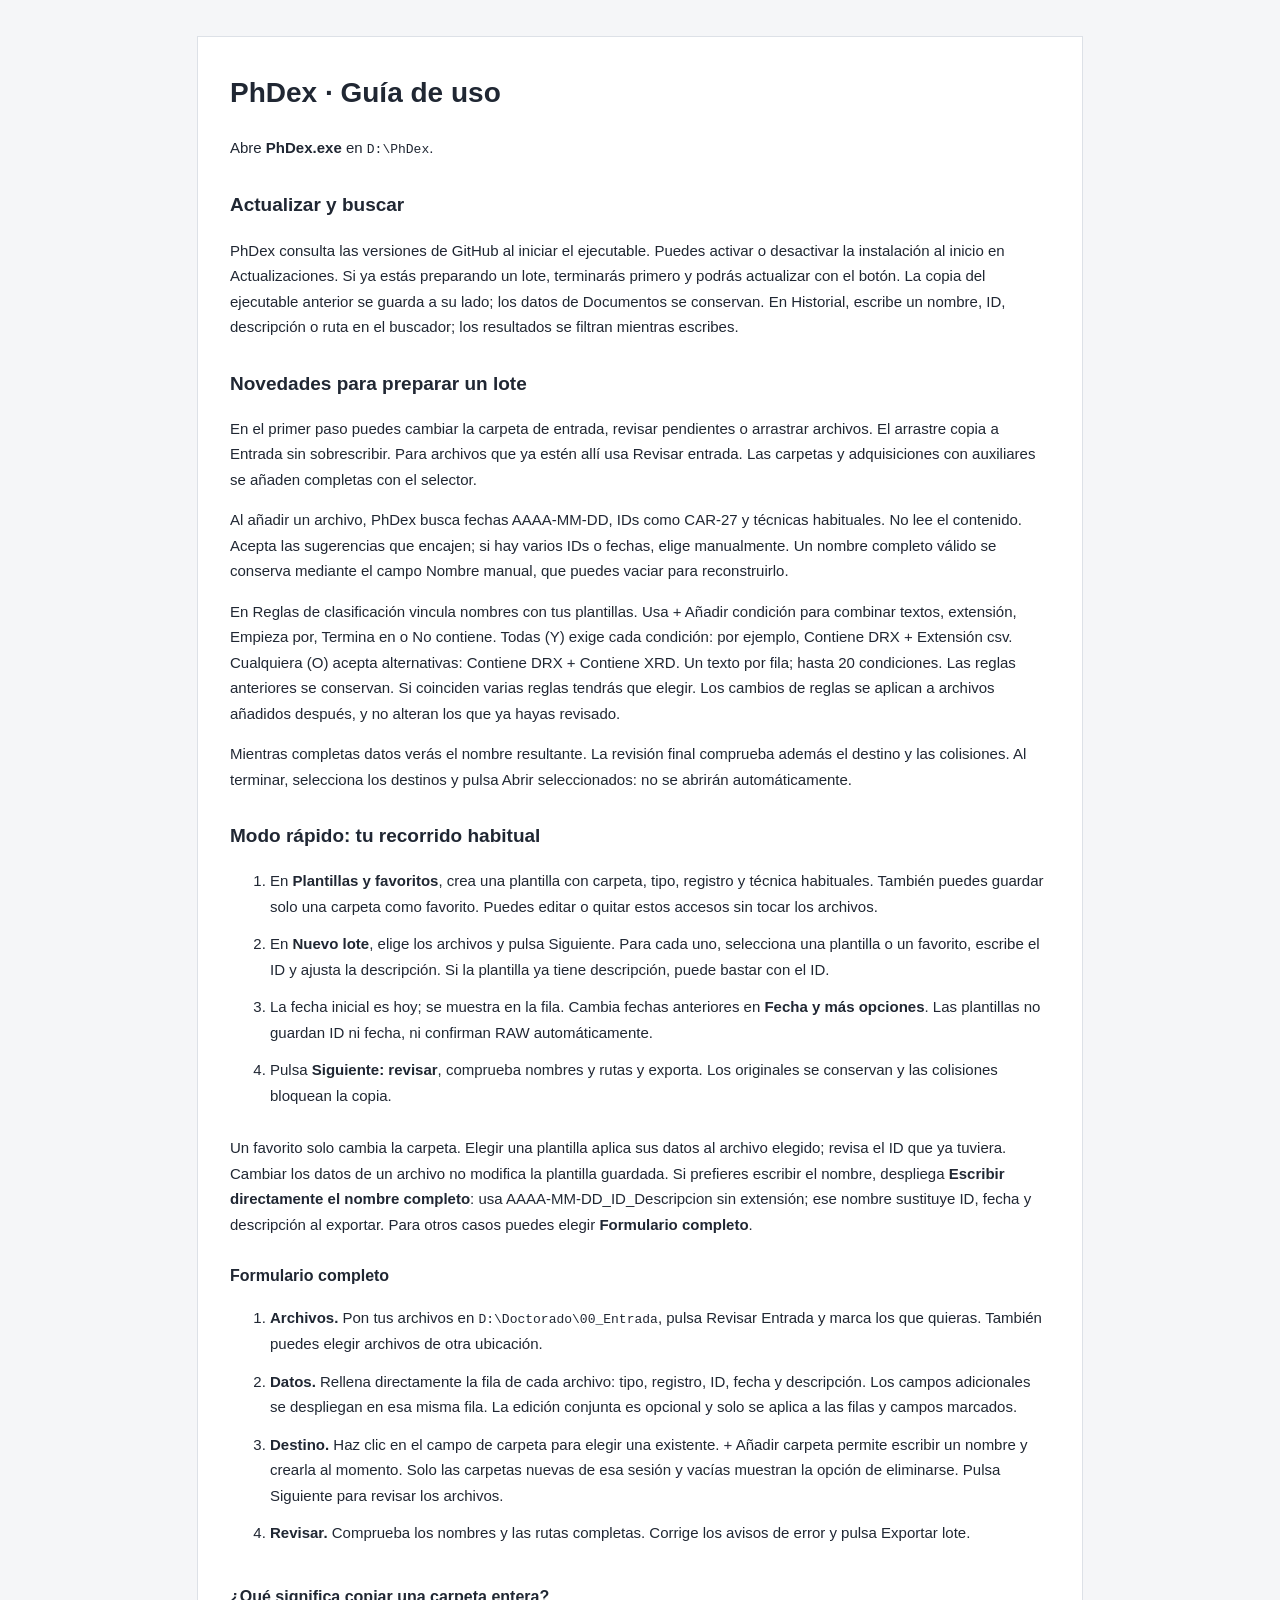
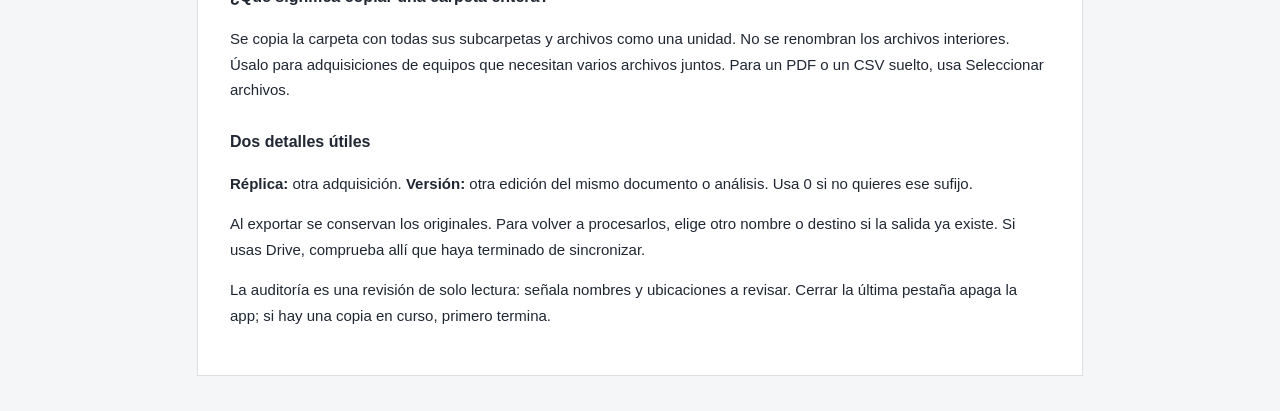
<file: GUIA_RAPIDA.html>
<!doctype html><html lang="es"><head><meta charset="utf-8"><meta name="viewport" content="width=device-width,initial-scale=1"><title>PhDex · Guía de uso</title><style>body{font:15px/1.7 "Segoe UI",Arial,sans-serif;color:#202733;background:#f5f6f8;margin:0;padding:36px 22px}main{max-width:820px;background:white;border:1px solid #dde1e7;margin:auto;padding:32px}h1{font-size:28px;margin-top:0}h2{font-size:19px;margin-top:28px}h3{font-size:16px;margin-top:25px}li{padding-bottom:12px}code{font-size:13px;overflow-wrap:anywhere}a{color:#2857a4}@media print{body{background:white;padding:0}main{border:0;padding:0}}</style></head><body><main><h1>PhDex · Guía de uso</h1><p>Abre <strong>PhDex.exe</strong> en <code>D:\PhDex</code>.</p><h2>Actualizar y buscar</h2><p>PhDex consulta las versiones de GitHub al iniciar el ejecutable. Puedes activar o desactivar la instalación al inicio en Actualizaciones. Si ya estás preparando un lote, terminarás primero y podrás actualizar con el botón. La copia del ejecutable anterior se guarda a su lado; los datos de Documentos se conservan. En Historial, escribe un nombre, ID, descripción o ruta en el buscador; los resultados se filtran mientras escribes.</p><h2>Novedades para preparar un lote</h2><p>En el primer paso puedes cambiar la carpeta de entrada, revisar pendientes o arrastrar archivos. El arrastre copia a Entrada sin sobrescribir. Para archivos que ya estén allí usa Revisar entrada. Las carpetas y adquisiciones con auxiliares se añaden completas con el selector.</p><p>Al añadir un archivo, PhDex busca fechas AAAA-MM-DD, IDs como CAR-27 y técnicas habituales. No lee el contenido. Acepta las sugerencias que encajen; si hay varios IDs o fechas, elige manualmente. Un nombre completo válido se conserva mediante el campo Nombre manual, que puedes vaciar para reconstruirlo.</p><p>En Reglas de clasificación vincula nombres con tus plantillas. Usa + Añadir condición para combinar textos, extensión, Empieza por, Termina en o No contiene. Todas (Y) exige cada condición: por ejemplo, Contiene DRX + Extensión csv. Cualquiera (O) acepta alternativas: Contiene DRX + Contiene XRD. Un texto por fila; hasta 20 condiciones. Las reglas anteriores se conservan. Si coinciden varias reglas tendrás que elegir. Los cambios de reglas se aplican a archivos añadidos después, y no alteran los que ya hayas revisado.</p><p>Mientras completas datos verás el nombre resultante. La revisión final comprueba además el destino y las colisiones. Al terminar, selecciona los destinos y pulsa Abrir seleccionados: no se abrirán automáticamente.</p><h2>Modo rápido: tu recorrido habitual</h2><ol><li>En <strong>Plantillas y favoritos</strong>, crea una plantilla con carpeta, tipo, registro y técnica habituales. También puedes guardar solo una carpeta como favorito. Puedes editar o quitar estos accesos sin tocar los archivos.</li><li>En <strong>Nuevo lote</strong>, elige los archivos y pulsa Siguiente. Para cada uno, selecciona una plantilla o un favorito, escribe el ID y ajusta la descripción. Si la plantilla ya tiene descripción, puede bastar con el ID.</li><li>La fecha inicial es hoy; se muestra en la fila. Cambia fechas anteriores en <strong>Fecha y más opciones</strong>. Las plantillas no guardan ID ni fecha, ni confirman RAW automáticamente.</li><li>Pulsa <strong>Siguiente: revisar</strong>, comprueba nombres y rutas y exporta. Los originales se conservan y las colisiones bloquean la copia.</li></ol><p>Un favorito solo cambia la carpeta. Elegir una plantilla aplica sus datos al archivo elegido; revisa el ID que ya tuviera. Cambiar los datos de un archivo no modifica la plantilla guardada. Si prefieres escribir el nombre, despliega <strong>Escribir directamente el nombre completo</strong>: usa AAAA-MM-DD_ID_Descripcion sin extensión; ese nombre sustituye ID, fecha y descripción al exportar. Para otros casos puedes elegir <strong>Formulario completo</strong>.</p><h3>Formulario completo</h3>
    <ol><li><strong>Archivos.</strong> Pon tus archivos en <code>D:\Doctorado\00_Entrada</code>, pulsa Revisar Entrada y marca los que quieras. También puedes elegir archivos de otra ubicación.</li>
    <li><strong>Datos.</strong> Rellena directamente la fila de cada archivo: tipo, registro, ID, fecha y descripción. Los campos adicionales se despliegan en esa misma fila. La edición conjunta es opcional y solo se aplica a las filas y campos marcados.</li>
    <li><strong>Destino.</strong> Haz clic en el campo de carpeta para elegir una existente. + Añadir carpeta permite escribir un nombre y crearla al momento. Solo las carpetas nuevas de esa sesión y vacías muestran la opción de eliminarse. Pulsa Siguiente para revisar los archivos.</li>
    <li><strong>Revisar.</strong> Comprueba los nombres y las rutas completas. Corrige los avisos de error y pulsa Exportar lote.</li></ol>
    <h3>¿Qué significa copiar una carpeta entera?</h3><p>Se copia la carpeta con todas sus subcarpetas y archivos como una unidad. No se renombran los archivos interiores. Úsalo para adquisiciones de equipos que necesitan varios archivos juntos. Para un PDF o un CSV suelto, usa Seleccionar archivos.</p>
    <h3>Dos detalles útiles</h3><p><strong>Réplica:</strong> otra adquisición. <strong>Versión:</strong> otra edición del mismo documento o análisis. Usa 0 si no quieres ese sufijo.</p>
    <p>Al exportar se conservan los originales. Para volver a procesarlos, elige otro nombre o destino si la salida ya existe. Si usas Drive, comprueba allí que haya terminado de sincronizar.</p>
    <p>La auditoría es una revisión de solo lectura: señala nombres y ubicaciones a revisar. Cerrar la última pestaña apaga la app; si hay una copia en curso, primero termina.</p>
    </main></body></html>
</file>
